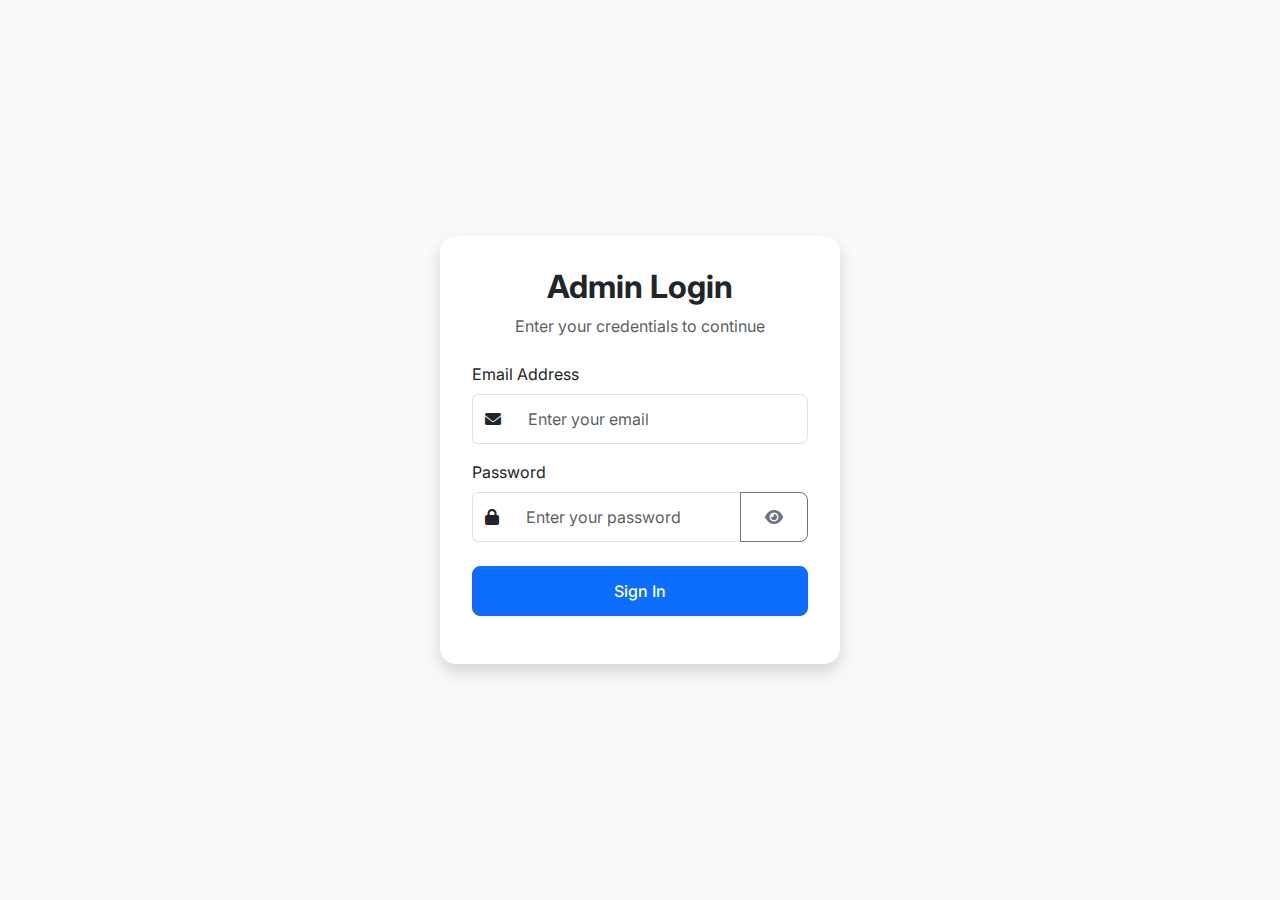
<file: admin/index.html>
<!DOCTYPE html>
<html lang="en">
<head>
    <meta charset="UTF-8">
    <meta name="viewport" content="width=device-width, initial-scale=1.0">
    <title>Commerce Mentor Admin</title>
    <link href="https://cdn.jsdelivr.net/npm/bootstrap@5.3.0/dist/css/bootstrap.min.css" rel="stylesheet">
    <link href="https://cdnjs.cloudflare.com/ajax/libs/font-awesome/6.0.0/css/all.min.css" rel="stylesheet">
    <link href="https://fonts.googleapis.com/css2?family=Inter:wght@400;500;600;700&display=swap" rel="stylesheet">
    <link href="styles.css" rel="stylesheet">
</head>
<body>
    <!-- Loading Spinner -->
    <div id="loadingSpinner" class="loading-spinner-overlay">
        <div class="spinner-border text-primary" role="status">
            <span class="visually-hidden">Loading...</span>
        </div>
    </div>

    <!-- Login Section -->
    <div id="loginSection" class="login-section">
        <div class="container">
            <div class="login-card">
                <div class="text-center mb-4">
                    <h2 class="fw-bold">Admin Login</h2>
                    <p class="text-muted">Enter your credentials to continue</p>
                </div>
                <form id="loginForm">
                    <div class="mb-3">
                        <label class="form-label">Email Address</label>
                        <div class="input-group">
                            <span class="input-group-text"><i class="fas fa-envelope"></i></span>
                            <input type="email" class="form-control" id="email" required placeholder="Enter your email">
                        </div>
                    </div>
                    <div class="mb-4">
                        <label class="form-label">Password</label>
                        <div class="input-group">
                            <span class="input-group-text"><i class="fas fa-lock"></i></span>
                            <input type="password" class="form-control" id="password" required placeholder="Enter your password">
                            <button class="btn btn-outline-secondary" type="button" id="togglePassword">
                                <i class="fas fa-eye"></i>
                            </button>
                        </div>
                    </div>
                    <button type="submit" class="btn btn-primary w-100 mb-3">
                        <span class="spinner-border spinner-border-sm me-2 d-none" role="status" aria-hidden="true"></span>
                        Sign In
                    </button>
                    <div id="loginError" class="alert alert-danger d-none"></div>
                </form>
            </div>
        </div>
    </div>

    <!-- Dashboard Section -->
    <div id="dashboardSection" class="d-none">
        <!-- Navbar -->
        <nav class="navbar navbar-expand-lg navbar-light bg-white border-bottom">
            <div class="container-fluid">
                <a class="navbar-brand fw-bold" href="#">Admin Panel</a>
                <button class="navbar-toggler" type="button" data-bs-toggle="collapse" data-bs-target="#navbarContent">
                    <span class="navbar-toggler-icon"></span>
                </button>
                <div class="collapse navbar-collapse" id="navbarContent">
                    <ul class="navbar-nav me-auto">
                        <li class="nav-item">
                            <a class="nav-link active" href="#" data-page="dashboard">
                                <i class="fas fa-chart-line me-2"></i>Dashboard
                            </a>
                        </li>
                        <li class="nav-item">
                            <a class="nav-link" href="#" data-page="courses">
                                <i class="fas fa-book me-2"></i>Courses
                            </a>
                        </li>
                        <li class="nav-item">
                            <a class="nav-link" href="#" data-page="students">
                                <i class="fas fa-users me-2"></i>Students
                            </a>
                        </li>
                        <li class="nav-item">
                            <a class="nav-link" href="#" data-page="schedule">
                                <i class="fas fa-calendar me-2"></i>Schedule
                            </a>
                        </li>
                        <li class="nav-item">
                            <a class="nav-link" href="#" data-page="inquiries">
                                <i class="fas fa-envelope me-2"></i>Inquiries
                                <span class="badge bg-danger rounded-pill ms-2">3</span>
                            </a>
                        </li>
                    </ul>
                    <div class="d-flex align-items-center">
                        <div class="dropdown">
                            <button class="btn btn-link text-dark dropdown-toggle" type="button" data-bs-toggle="dropdown">
                                <i class="fas fa-user-circle me-2"></i>Admin
                            </button>
                            <ul class="dropdown-menu dropdown-menu-end">
                                <li><a class="dropdown-item" href="#"><i class="fas fa-user me-2"></i>Profile</a></li>
                                <li><a class="dropdown-item" href="#"><i class="fas fa-cog me-2"></i>Settings</a></li>
                                <li><hr class="dropdown-divider"></li>
                                <li><a class="dropdown-item text-danger" href="#" id="logoutBtn">
                                    <i class="fas fa-sign-out-alt me-2"></i>Logout
                                </a></li>
                            </ul>
                        </div>
                    </div>
                </div>
            </div>
        </nav>

        <!-- Main Content -->
        <div class="container-fluid py-4">
            <!-- Dashboard Content -->
            <div id="dashboardContent" class="content-section">
                <div class="row g-3 mb-4">
                    <div class="col-sm-6 col-md-3">
                        <div class="stat-card bg-primary text-white">
                            <div class="stat-card-body">
                                <h6 class="stat-card-title">Total Students</h6>
                                <h3 class="stat-card-value" id="totalStudents">0</h3>
                                <p class="stat-card-desc mb-0">
                                    <i class="fas fa-arrow-up me-1"></i>
                                    <span>12.5% increase</span>
                                </p>
                            </div>
                        </div>
                    </div>
                    <div class="col-sm-6 col-md-3">
                        <div class="stat-card bg-success text-white">
                            <div class="stat-card-body">
                                <h6 class="stat-card-title">Active Courses</h6>
                                <h3 class="stat-card-value" id="activeCourses">0</h3>
                                <p class="stat-card-desc mb-0">
                                    <i class="fas fa-arrow-up me-1"></i>
                                    <span>8.2% increase</span>
                                </p>
                            </div>
                        </div>
                    </div>
                    <div class="col-sm-6 col-md-3">
                        <div class="stat-card bg-warning text-white">
                            <div class="stat-card-body">
                                <h6 class="stat-card-title">Total Revenue</h6>
                                <h3 class="stat-card-value" id="totalRevenue">₹0</h3>
                                <p class="stat-card-desc mb-0">
                                    <i class="fas fa-arrow-up me-1"></i>
                                    <span>15.7% increase</span>
                                </p>
                            </div>
                        </div>
                    </div>
                    <div class="col-sm-6 col-md-3">
                        <div class="stat-card bg-info text-white">
                            <div class="stat-card-body">
                                <h6 class="stat-card-title">New Inquiries</h6>
                                <h3 class="stat-card-value" id="newInquiries">0</h3>
                                <p class="stat-card-desc mb-0">
                                    <i class="fas fa-arrow-up me-1"></i>
                                    <span>5.3% increase</span>
                                </p>
                            </div>
                        </div>
                    </div>
                </div>

                <div class="row g-3">
                    <div class="col-md-8">
                        <div class="content-card">
                            <div class="content-card-header">
                                <h5 class="mb-0">Recent Activities</h5>
                            </div>
                            <div class="content-card-body">
                                <div class="table-responsive">
                                    <table class="table table-hover">
                                        <thead>
                                            <tr>
                                                <th>Activity</th>
                                                <th>Student</th>
                                                <th>Course</th>
                                                <th>Date</th>
                                            </tr>
                                        </thead>
                                        <tbody>
                                            <tr>
                                                <td>New Enrollment</td>
                                                <td>John Doe</td>
                                                <td>Advanced Accounts</td>
                                                <td>Jan 14, 2025</td>
                                            </tr>
                                            <tr>
                                                <td>Course Completed</td>
                                                <td>Jane Smith</td>
                                                <td>Business Studies</td>
                                                <td>Jan 13, 2025</td>
                                            </tr>
                                            <tr>
                                                <td>Payment Received</td>
                                                <td>Mike Johnson</td>
                                                <td>Economics</td>
                                                <td>Jan 13, 2025</td>
                                            </tr>
                                        </tbody>
                                    </table>
                                </div>
                            </div>
                        </div>
                    </div>
                    <div class="col-md-4">
                        <div class="content-card">
                            <div class="content-card-header">
                                <h5 class="mb-0">Quick Actions</h5>
                            </div>
                            <div class="content-card-body">
                                <div class="d-grid gap-2">
                                    <button class="btn btn-primary" data-bs-toggle="modal" data-bs-target="#addCourseModal">
                                        <i class="fas fa-plus-circle me-2"></i>Add New Course
                                    </button>
                                    <button class="btn btn-success" data-bs-toggle="modal" data-bs-target="#addStudentModal">
                                        <i class="fas fa-user-plus me-2"></i>Add New Student
                                    </button>
                                    <button class="btn btn-info text-white" data-bs-toggle="modal" data-bs-target="#scheduleClassModal">
                                        <i class="fas fa-calendar-plus me-2"></i>Schedule Class
                                    </button>
                                    <button class="btn btn-warning text-white" data-bs-toggle="modal" data-bs-target="#notificationModal">
                                        <i class="fas fa-bell me-2"></i>Send Notification
                                    </button>
                                </div>
                            </div>
                        </div>
                    </div>
                </div>
            </div>

            <!-- Other content sections will be added dynamically -->
        </div>
    </div>

    <!-- Quick Action Modals -->
    <!-- Add Course Modal -->
    <div class="modal fade" id="addCourseModal" tabindex="-1" aria-hidden="true">
        <div class="modal-dialog">
            <div class="modal-content">
                <div class="modal-header">
                    <h5 class="modal-title">Add New Course</h5>
                    <button type="button" class="btn-close" data-bs-dismiss="modal" aria-label="Close"></button>
                </div>
                <div class="modal-body">
                    <form id="addCourseForm">
                        <div class="mb-3">
                            <label for="courseName" class="form-label">Course Name</label>
                            <input type="text" class="form-control" id="courseName" required>
                        </div>
                        <div class="mb-3">
                            <label for="courseDescription" class="form-label">Description</label>
                            <textarea class="form-control" id="courseDescription" rows="3"></textarea>
                        </div>
                        <div class="mb-3">
                            <label for="coursePrice" class="form-label">Price (₹)</label>
                            <input type="number" class="form-control" id="coursePrice" required>
                        </div>
                        <div class="mb-3">
                            <label for="courseDuration" class="form-label">Duration (months)</label>
                            <input type="number" class="form-control" id="courseDuration" required>
                        </div>
                    </form>
                </div>
                <div class="modal-footer">
                    <button type="button" class="btn btn-secondary" data-bs-dismiss="modal">Cancel</button>
                    <button type="submit" form="addCourseForm" class="btn btn-primary">Add Course</button>
                </div>
            </div>
        </div>
    </div>

    <!-- Add Student Modal -->
    <div class="modal fade" id="addStudentModal" tabindex="-1" aria-hidden="true">
        <div class="modal-dialog">
            <div class="modal-content">
                <div class="modal-header">
                    <h5 class="modal-title">Add New Student</h5>
                    <button type="button" class="btn-close" data-bs-dismiss="modal" aria-label="Close"></button>
                </div>
                <div class="modal-body">
                    <form id="addStudentForm">
                        <div class="mb-3">
                            <label for="studentName" class="form-label">Full Name</label>
                            <input type="text" class="form-control" id="studentName" required>
                        </div>
                        <div class="mb-3">
                            <label for="studentEmail" class="form-label">Email</label>
                            <input type="email" class="form-control" id="studentEmail" required>
                        </div>
                        <div class="mb-3">
                            <label for="studentPhone" class="form-label">Phone</label>
                            <input type="tel" class="form-control" id="studentPhone" required>
                        </div>
                        <div class="mb-3">
                            <label for="selectedCourse" class="form-label">Select Course</label>
                            <select class="form-select" id="selectedCourse" required>
                                <option value="">Choose a course...</option>
                                <option value="1">Advanced Accounts</option>
                                <option value="2">Business Studies</option>
                                <option value="3">Economics</option>
                            </select>
                        </div>
                    </form>
                </div>
                <div class="modal-footer">
                    <button type="button" class="btn btn-secondary" data-bs-dismiss="modal">Cancel</button>
                    <button type="submit" form="addStudentForm" class="btn btn-primary">Add Student</button>
                </div>
            </div>
        </div>
    </div>

    <!-- Schedule Class Modal -->
    <div class="modal fade" id="scheduleClassModal" tabindex="-1" aria-hidden="true">
        <div class="modal-dialog">
            <div class="modal-content">
                <div class="modal-header">
                    <h5 class="modal-title">Schedule New Class</h5>
                    <button type="button" class="btn-close" data-bs-dismiss="modal" aria-label="Close"></button>
                </div>
                <div class="modal-body">
                    <form id="scheduleClassForm">
                        <div class="mb-3">
                            <label for="classTitle" class="form-label">Class Title</label>
                            <input type="text" class="form-control" id="classTitle" required>
                        </div>
                        <div class="mb-3">
                            <label for="classDate" class="form-label">Date</label>
                            <input type="date" class="form-control" id="classDate" required>
                        </div>
                        <div class="mb-3">
                            <label for="classTime" class="form-label">Time</label>
                            <input type="time" class="form-control" id="classTime" required>
                        </div>
                        <div class="mb-3">
                            <label for="classDuration" class="form-label">Duration (hours)</label>
                            <input type="number" class="form-control" id="classDuration" min="0.5" step="0.5" required>
                        </div>
                    </form>
                </div>
                <div class="modal-footer">
                    <button type="button" class="btn btn-secondary" data-bs-dismiss="modal">Cancel</button>
                    <button type="submit" form="scheduleClassForm" class="btn btn-primary">Schedule Class</button>
                </div>
            </div>
        </div>
    </div>

    <!-- Send Notification Modal -->
    <div class="modal fade" id="notificationModal" tabindex="-1" aria-hidden="true">
        <div class="modal-dialog">
            <div class="modal-content">
                <div class="modal-header">
                    <h5 class="modal-title">Send Notification</h5>
                    <button type="button" class="btn-close" data-bs-dismiss="modal" aria-label="Close"></button>
                </div>
                <div class="modal-body">
                    <form id="notificationForm">
                        <div class="mb-3">
                            <label for="notificationType" class="form-label">Notification Type</label>
                            <select class="form-select" id="notificationType" required>
                                <option value="">Select type...</option>
                                <option value="announcement">Announcement</option>
                                <option value="reminder">Reminder</option>
                                <option value="update">Course Update</option>
                            </select>
                        </div>
                        <div class="mb-3">
                            <label for="notificationTitle" class="form-label">Title</label>
                            <input type="text" class="form-control" id="notificationTitle" required>
                        </div>
                        <div class="mb-3">
                            <label for="notificationMessage" class="form-label">Message</label>
                            <textarea class="form-control" id="notificationMessage" rows="4" required></textarea>
                        </div>
                        <div class="mb-3">
                            <label for="notificationRecipients" class="form-label">Recipients</label>
                            <select class="form-select" id="notificationRecipients" required>
                                <option value="all">All Students</option>
                                <option value="active">Active Students</option>
                                <option value="course">Specific Course</option>
                            </select>
                        </div>
                    </form>
                </div>
                <div class="modal-footer">
                    <button type="button" class="btn btn-secondary" data-bs-dismiss="modal">Cancel</button>
                    <button type="submit" form="notificationForm" class="btn btn-primary">Send Notification</button>
                </div>
            </div>
        </div>
    </div>

    <script src="https://cdn.jsdelivr.net/npm/bootstrap@5.3.0/dist/js/bootstrap.bundle.min.js"></script>
    <script src="script.js"></script>
</body>
</html>
</file>
<file: admin/styles.css>
/* Global Styles */
:root {
    --primary: #0d6efd;
    --success: #198754;
    --warning: #ffc107;
    --danger: #dc3545;
    --info: #0dcaf0;
    --dark: #212529;
    --light: #f8f9fa;
    --border-color: #dee2e6;
    --shadow-sm: 0 .125rem .25rem rgba(0,0,0,.075);
    --shadow: 0 .5rem 1rem rgba(0,0,0,.15);
    --transition: all 0.3s ease;
}

body {
    font-family: 'Inter', sans-serif;
    background-color: #f5f6fa;
    min-height: 100vh;
}

/* Loading Spinner */
.loading-spinner-overlay {
    position: fixed;
    top: 0;
    left: 0;
    width: 100%;
    height: 100%;
    background: rgba(255, 255, 255, 0.9);
    display: flex;
    justify-content: center;
    align-items: center;
    z-index: 9999;
}

/* Login Section */
.login-section {
    min-height: 100vh;
    display: flex;
    align-items: center;
    background-color: var(--light);
}

.login-card {
    background: white;
    padding: 2rem;
    border-radius: 1rem;
    box-shadow: var(--shadow);
    max-width: 400px;
    width: 90%;
    margin: 0 auto;
}

.form-control {
    padding: 0.75rem 1rem;
    border-radius: 0.5rem;
}

.input-group-text {
    background-color: white;
    border-right: none;
}

.input-group .form-control {
    border-left: none;
}

.input-group .form-control:focus {
    border-color: var(--border-color);
    box-shadow: none;
}

.btn {
    padding: 0.75rem 1.5rem;
    border-radius: 0.5rem;
    font-weight: 500;
    transition: var(--transition);
}

.btn-primary {
    background-color: var(--primary);
    border-color: var(--primary);
}

.btn-primary:hover {
    transform: translateY(-1px);
    box-shadow: var(--shadow-sm);
}

/* Navbar */
.navbar {
    padding: 1rem;
    background-color: white !important;
}

.navbar-brand {
    font-size: 1.25rem;
}

.nav-link {
    padding: 0.5rem 1rem !important;
    border-radius: 0.5rem;
    transition: var(--transition);
}

.nav-link:hover,
.nav-link.active {
    background-color: rgba(13, 110, 253, 0.1);
    color: var(--primary) !important;
}

.navbar .dropdown-menu {
    border-radius: 0.75rem;
    box-shadow: var(--shadow);
    border: none;
    padding: 0.5rem;
}

.navbar .dropdown-item {
    padding: 0.5rem 1rem;
    border-radius: 0.5rem;
    transition: var(--transition);
}

.navbar .dropdown-item:hover {
    background-color: rgba(13, 110, 253, 0.1);
    color: var(--primary);
}

/* Stat Cards */
.stat-card {
    border-radius: 1rem;
    overflow: hidden;
    box-shadow: var(--shadow-sm);
    transition: var(--transition);
}

.stat-card:hover {
    transform: translateY(-3px);
    box-shadow: var(--shadow);
}

.stat-card-body {
    padding: 1.5rem;
}

.stat-card-title {
    font-size: 0.875rem;
    text-transform: uppercase;
    letter-spacing: 0.5px;
    margin-bottom: 0.5rem;
    opacity: 0.9;
}

.stat-card-value {
    font-size: 1.75rem;
    font-weight: 600;
    margin-bottom: 0.5rem;
}

.stat-card-desc {
    font-size: 0.875rem;
    opacity: 0.9;
}

/* Content Cards */
.content-card {
    background: white;
    border-radius: 1rem;
    box-shadow: var(--shadow-sm);
    transition: var(--transition);
    height: 100%;
}

.content-card:hover {
    box-shadow: var(--shadow);
}

.content-card-header {
    padding: 1.25rem;
    border-bottom: 1px solid var(--border-color);
}

.content-card-body {
    padding: 1.25rem;
}

/* Tables */
.table {
    margin-bottom: 0;
}

.table th {
    font-weight: 600;
    text-transform: uppercase;
    font-size: 0.75rem;
    letter-spacing: 0.5px;
    padding: 1rem;
}

.table td {
    padding: 1rem;
    vertical-align: middle;
}

/* Responsive Design */
@media (max-width: 991.98px) {
    .navbar-collapse {
        background: white;
        padding: 1rem;
        border-radius: 1rem;
        margin-top: 1rem;
        box-shadow: var(--shadow);
    }
}

@media (max-width: 767.98px) {
    .stat-card {
        margin-bottom: 1rem;
    }
    
    .content-card {
        margin-bottom: 1rem;
    }
    
    .table-responsive {
        margin-bottom: 0;
    }
}

/* Animations */
@keyframes fadeIn {
    from { opacity: 0; transform: translateY(20px); }
    to { opacity: 1; transform: translateY(0); }
}

.fade-in {
    animation: fadeIn 0.3s ease forwards;
}

/* Dark Mode Support */
@media (prefers-color-scheme: dark) {
    body {
        background-color: #1a1a1a;
        color: #fff;
    }

    .login-section,
    .login-card,
    .navbar,
    .content-card {
        background-color: #2d2d2d;
    }

    .table {
        color: #fff;
    }

    .dropdown-menu {
        background-color: #2d2d2d;
        border-color: #404040;
    }

    .dropdown-item {
        color: #fff;
    }

    .dropdown-item:hover {
        background-color: #404040;
    }
}
</file>
